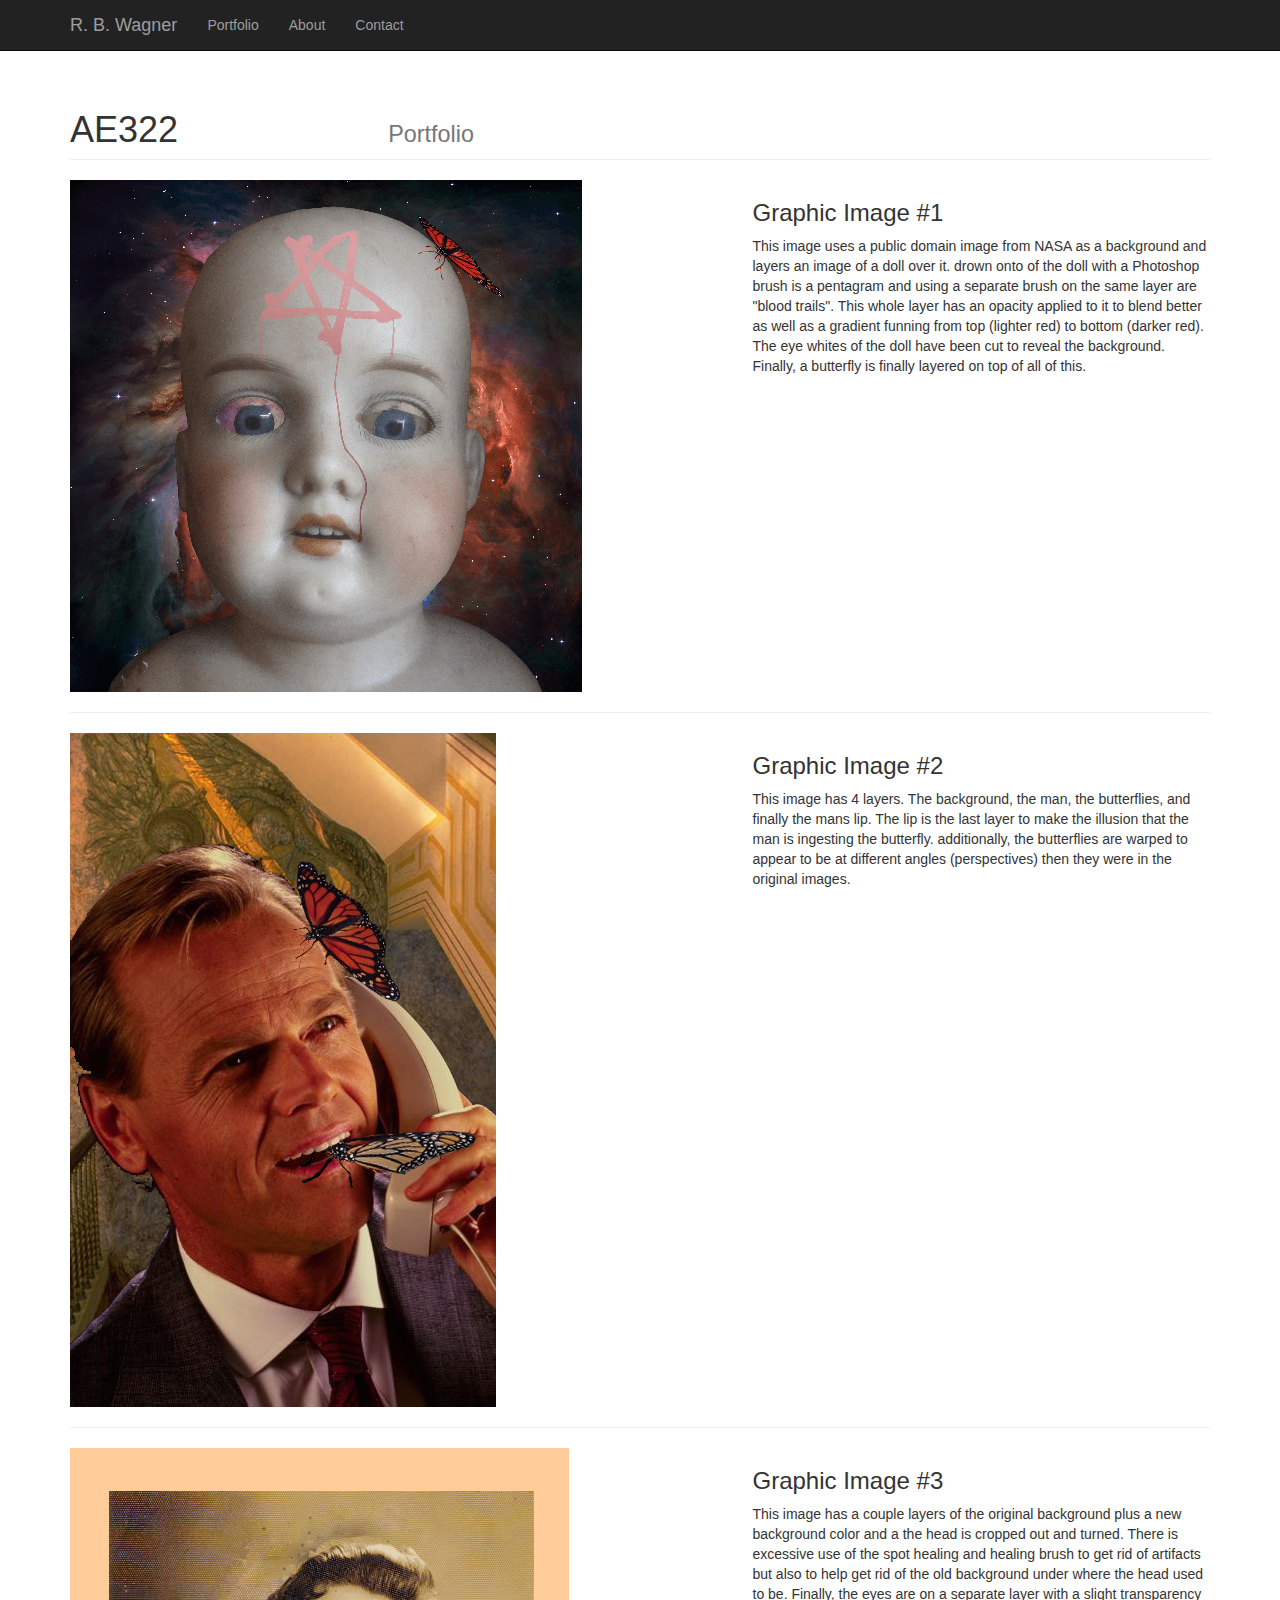
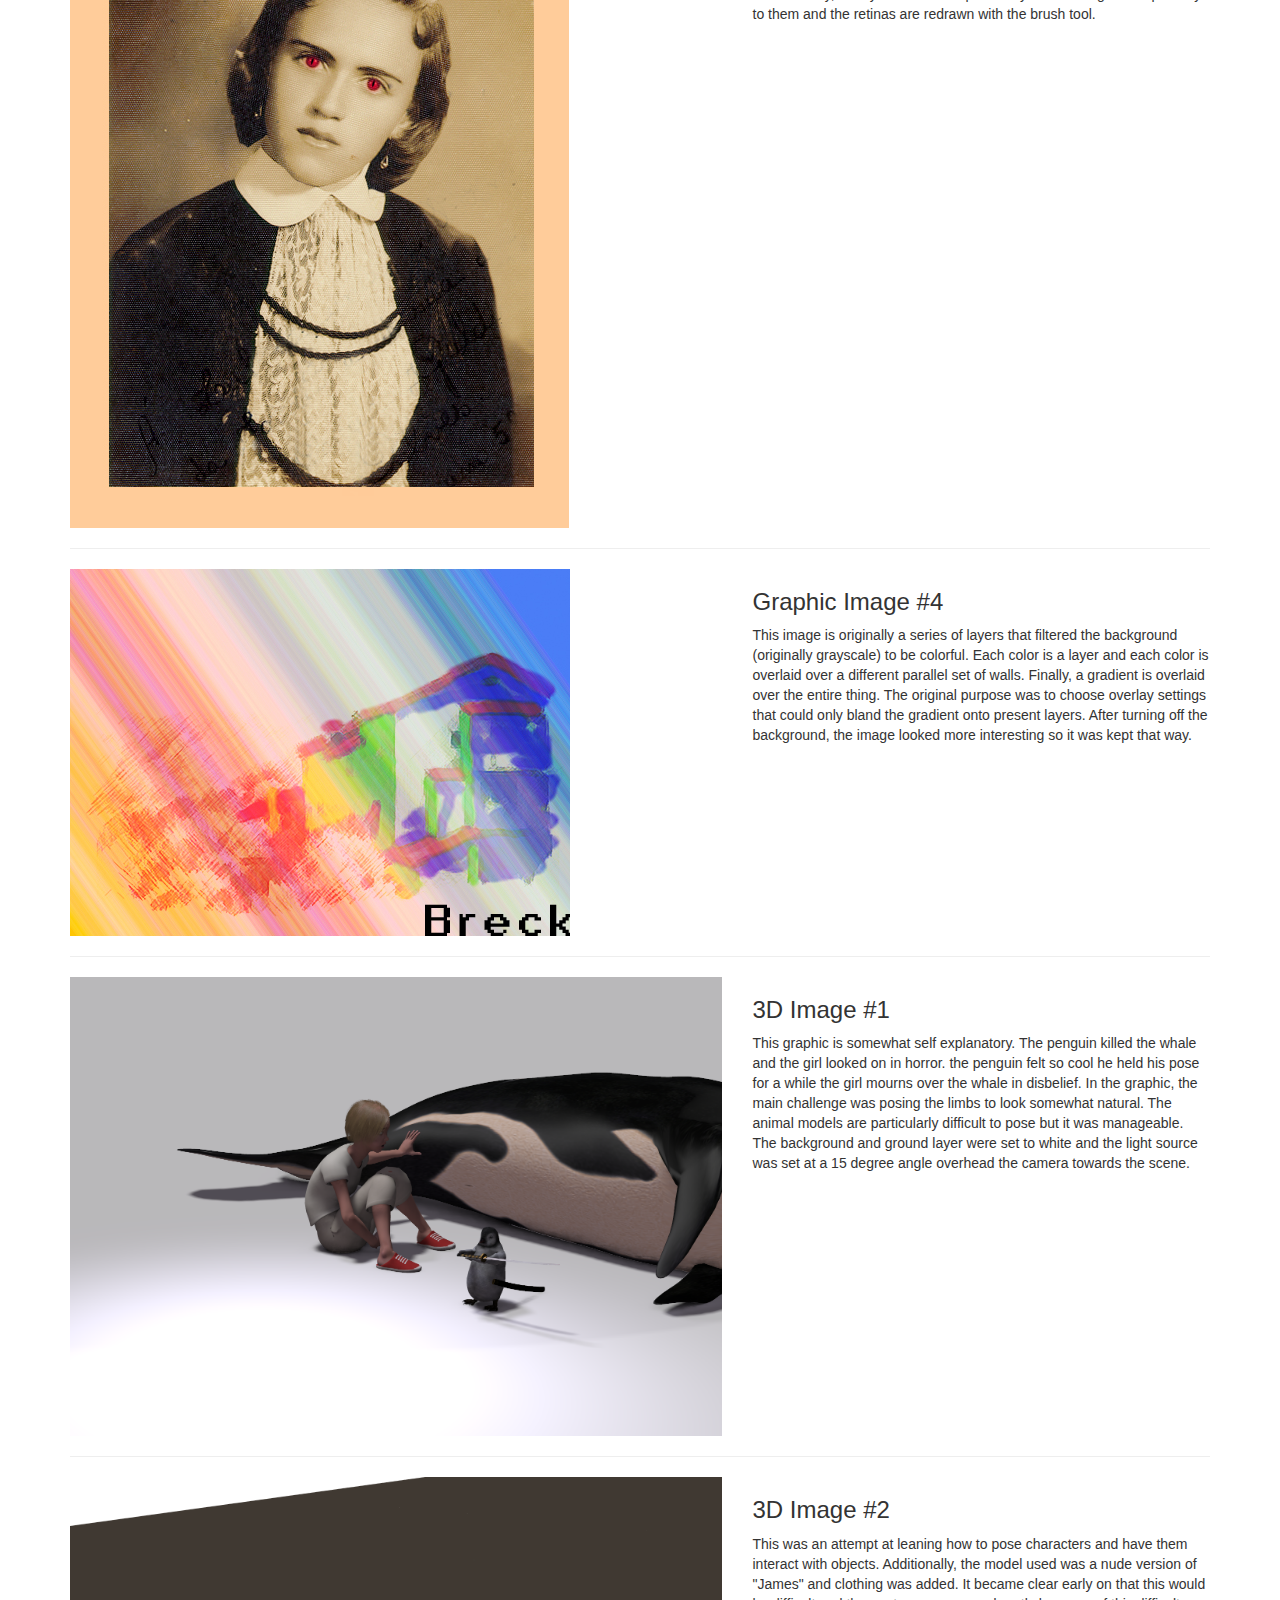
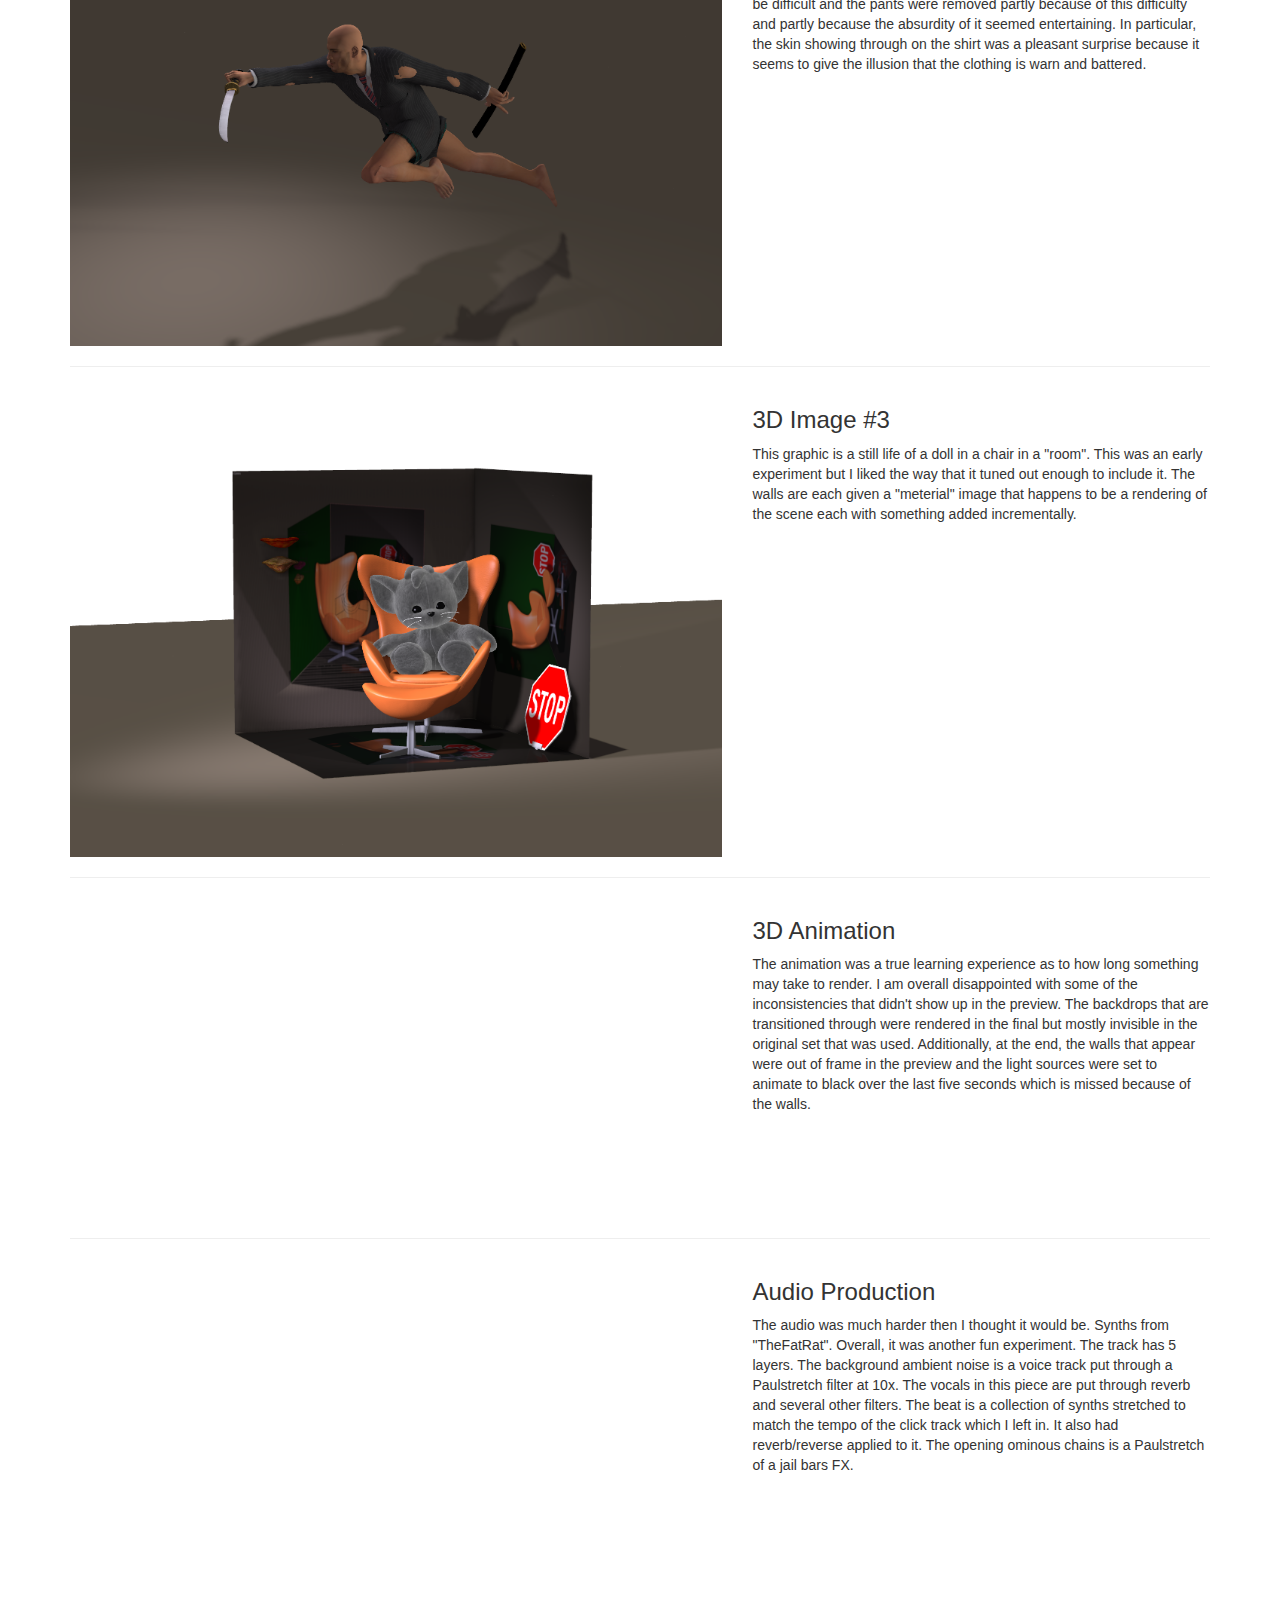
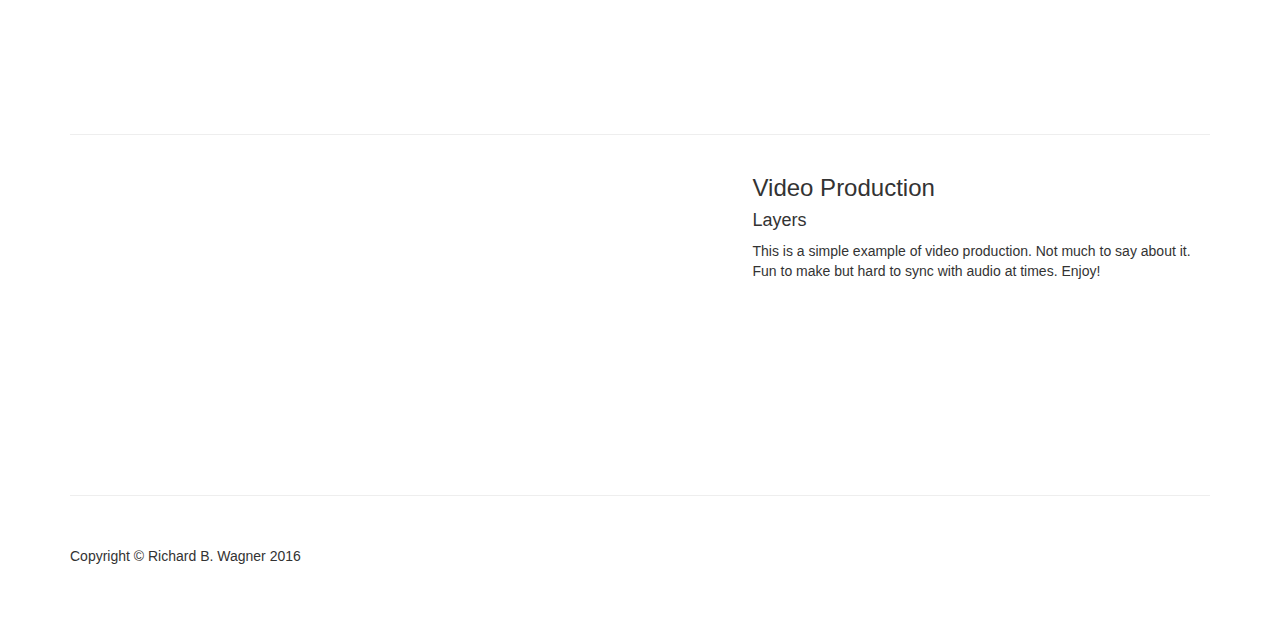
<file: portfolio/index.html>
<!DOCTYPE html>
<html lang="en">
<head>
<meta charset="utf-8">
<meta http-equiv="X-UA-Compatible" content="IE=edge">
<meta name="viewport" content="width=device-width, initial-scale=1">
<meta name="description" content="">
<meta name="author" content="">
<title>Portfolio - R. B. Wagner</title>

<!-- Bootstrap Core CSS -->
<link href="../css/bootstrap.min.css" rel="stylesheet">

<!-- Custom CSS -->
<link href="../css/1-col-portfolio.css" rel="stylesheet">

<!-- HTML5 Shim and Respond.js IE8 support of HTML5 elements and media queries -->
<!-- WARNING: Respond.js doesn't work if you view the page via file:// -->
<!--[if lt IE 9]>
        <script src="https://oss.maxcdn.com/libs/html5shiv/3.7.0/html5shiv.js"></script>
        <script src="https://oss.maxcdn.com/libs/respond.js/1.4.2/respond.min.js"></script>
    <![endif]-->

</head>

<body>

<!-- Navigation -->
<nav class="navbar navbar-inverse navbar-fixed-top" role="navigation">
  <div class="container">
    <!-- Brand and toggle get grouped for better mobile display -->
    <div class="navbar-header">
      <button type="button" class="navbar-toggle" data-toggle="collapse" data-target="#bs-example-navbar-collapse-1"> <span class="sr-only">Toggle navigation</span> <span class="icon-bar"></span> <span class="icon-bar"></span> <span class="icon-bar"></span> </button>
      <a class="navbar-brand" href="../">R. B. Wagner</a> </div>
    <!-- Collect the nav links, forms, and other content for toggling -->
    <div class="collapse navbar-collapse" id="bs-example-navbar-collapse-1">
      <ul class="nav navbar-nav">
        <li> <a href="/portfolio">Portfolio</a> </li>
        <li> <a href="../#about">About</a> </li>
        <li> <a href="../#contact">Contact</a> </li>
      </ul>
    </div>
    <!-- /.navbar-collapse -->
  </div>
  <!-- /.container -->
</nav>

<!-- Page Content -->
<div class="container">

  <!-- Page Heading -->
  <div class="row">
    <div class="col-lg-12">
      <h1 class="page-header">AE322 &nbsp; &nbsp; &nbsp; &nbsp; &nbsp; &nbsp; &nbsp; &nbsp; &nbsp; &nbsp; <small>Portfolio</small></h1>
    </div>
  </div>
  <!-- /.row -->

  <!-- Project One -->
  <div class="row">
    <div class="col-md-7"> <a href="#"> <img class="img-responsive" src="../media/01/image.jpg" alt=""> </a> </div>
    <div class="col-md-5">
      <h3>Graphic Image #1</h3>
      <p>This image uses a public domain image from NASA as a background and layers an image of a doll over it. drown onto of the doll with a Photoshop brush is a pentagram and using a separate brush on the same layer are &quot;blood trails&quot;. This whole layer has an opacity applied to it to blend better as well as a gradient funning from top (lighter red) to bottom (darker red). The eye whites of the doll have been cut to reveal the background. Finally, a butterfly is finally layered on top of all of this. </p>
    </div>
  </div>
  <!-- /.row -->

  <hr>

  <!-- Project Two -->
  <div class="row">
    <div class="col-md-7"> <a href="#"> <img class="img-responsive" src="../media/02/image.jpg" alt=""> </a> </div>
    <div class="col-md-5">
      <h3>Graphic Image #2</h3>
      <p>This image has 4 layers. The background, the man, the butterflies, and finally the mans lip. The lip is the last layer to make the illusion that the man is ingesting the butterfly. additionally, the butterflies are warped to appear to be at different angles (perspectives) then they were in the original images. </p>
    </div>
  </div>
  <!-- /.row -->

  <hr>

  <!-- Project Three -->
  <div class="row">
    <div class="col-md-7"> <a href="#"> <img class="img-responsive" src="../media/03/image.jpg" alt=""> </a> </div>
    <div class="col-md-5">
      <h3>Graphic Image #3</h3>
      <p>This image has a couple layers of the original background plus a new background color and a the head is cropped out and turned. There is excessive use of the spot healing and healing brush to get rid of artifacts but also to help get rid of the old background under where the head used to be. Finally, the eyes are on a separate layer with a slight transparency to them and the retinas are redrawn with the brush tool. </p>
    </div>
  </div>
  <!-- /.row -->

  <hr>

  <!-- Project Three -->
  <div class="row">
    <div class="col-md-7"> <a href="#"> <img class="img-responsive" src="../media/04/layer.jpg" alt=""> </a> </div>
    <div class="col-md-5">
      <h3>Graphic Image #4</h3>
      <p>This image is originally a series of layers that filtered the background (originally grayscale) to be colorful. Each color is a layer and each color is overlaid over a different parallel set of walls. Finally, a gradient is overlaid over the entire thing. The original purpose was to choose overlay settings that could only bland the gradient onto present layers. After turning off the background, the image looked more interesting so it was kept that way. </p>
    </div>
  </div>
  <!-- /.row -->

  <hr>

  <!-- 3D Image #1 -->
  <div class="row">
    <div class="col-md-7"> <a href="#"> <img class="img-responsive" src="../media/05/3d_1.png" alt=""> </a> </div>
    <div class="col-md-5">
      <h3>3D Image #1</h3>
      <p>This graphic is somewhat self explanatory. The penguin killed the whale and the girl looked on in horror. the penguin felt so cool he held his pose for a while the girl mourns over the whale in disbelief. In the graphic, the main challenge was posing the limbs to look somewhat natural. The animal models are particularly difficult to pose but it was manageable. The background and ground layer were set to white and the light source was set at a 15 degree angle overhead the camera towards the scene. </p>
    </div>
  </div>
  <!-- /.row -->

  <hr>

  <!-- 3D Image #2 -->
  <div class="row">
    <div class="col-md-7"> <a href="#"> <img class="img-responsive" src="../media/06/3d_2.png" alt=""> </a> </div>
    <div class="col-md-5">
      <h3>3D Image #2</h3>
      <p>This was an attempt at leaning how to pose characters and have them interact with objects. Additionally, the model used was a nude version of &quot;James&quot; and clothing was added. It became clear early on that this would be difficult and the pants were removed partly because of this difficulty and partly because the absurdity of it seemed entertaining. In particular, the skin showing through on the shirt was a pleasant surprise because it seems to give the illusion that the clothing is warn and battered. </p>
    </div>
  </div>
  <!-- /.row -->

  <hr>

  <!-- 3D Image #3 -->
  <div class="row">
    <div class="col-md-7"> <a href="#"> <img class="img-responsive" src="../media/07/3d_3.png" alt=""> </a> </div>
    <div class="col-md-5">
      <h3>3D Image #3</h3>
      <p>This graphic is a still life of a doll in a chair in a &quot;room&quot;. This was an early experiment but I liked the way that it tuned out enough to include it. The walls are each given a &quot;meterial&quot; image that happens to be a rendering of the scene each with something added incrementally. </p>
    </div>
  </div>
  <!-- /.row -->

  <hr>

  <!-- 3D Animation -->
  <div class="row">
    <div class="col-md-7">
      <iframe width="420" height="315" src="https://www.youtube.com/embed/lL35MKWvxY4" frameborder="0" allowfullscreen></iframe>
    </div>
    <div class="col-md-5">
      <h3>3D Animation</h3>
      <p>The animation was a true learning experience as to how long something may take to render. I am overall disappointed with some of the inconsistencies that didn't show up in the preview. The backdrops that are transitioned through were rendered in the final but mostly invisible in the original set that was used. Additionally, at the end, the walls that appear were out of frame in the preview and the light sources were set to animate to black over the last five seconds which is missed because of the walls. </p>
    </div>
  </div>
  <!-- /.row -->

  <hr>

  <!-- Audio -->
  <div class="row">
    <div class="col-md-7">
      <iframe width="100%" height="450" scrolling="no" frameborder="no" src="https://w.soundcloud.com/player/?url=https%3A//api.soundcloud.com/tracks/257825987%3Fsecret_token%3Ds-dDiDF&amp;auto_play=false&amp;hide_related=false&amp;show_comments=true&amp;show_user=true&amp;show_reposts=false&amp;visual=true"></iframe>
    </div>
    <div class="col-md-5">
      <h3>Audio Production</h3>
      <p>The audio was much harder then I thought it would be. Synths from "TheFatRat". Overall, it was another fun experiment. The track has 5 layers. The background ambient noise is a voice track put through a Paulstretch filter at 10x. The vocals in this piece are put through reverb and several other filters. The beat is a collection of synths stretched to match the tempo of the click track which I left in. It also had reverb/reverse applied to it. The opening ominous chains is a Paulstretch of a jail bars FX.</p>
    </div>
  </div>
  <!-- /.row -->

  <hr>

  <!-- Video -->
  <div class="row">
    <div class="col-md-7">
      <iframe width="420" height="315" src="https://www.youtube.com/embed/8bILCwJOLVU" frameborder="0" allowfullscreen></iframe>
    </div>
    <div class="col-md-5">
      <h3>Video Production</h3>
      <h4>Layers</h4>
      <p>This is a simple example of video production. Not much to say about it. Fun to make but hard to sync with audio at times. Enjoy!</p>
    </div>
  </div>
  <!-- /.row -->

  <hr>

  <!-- Footer -->
  <footer>
    <div class="row">
      <div class="col-lg-12">
        <p>Copyright &copy; Richard B. Wagner 2016</p>
      </div>
    </div>
    <!-- /.row -->
  </footer>
</div>
<!-- /.container -->

<!-- jQuery -->
<script src="../js/jquery.js"></script>

<!-- Bootstrap Core JavaScript -->
<script src="../js/bootstrap.min.js"></script>
</body>
</html>
</file>
<file: css/1-col-portfolio.css>
/*!
 * Start Bootstrap - 1 Col Portfolio HTML Template (http://startbootstrap.com)
 * Code licensed under the Apache License v2.0.
 * For details, see http://www.apache.org/licenses/LICENSE-2.0.
 */

body {
    padding-top: 70px; /* Required padding for .navbar-fixed-top. Remove if using .navbar-static-top. Change if height of navigation changes. */
}

footer {
    margin: 50px 0;
}
</file>
